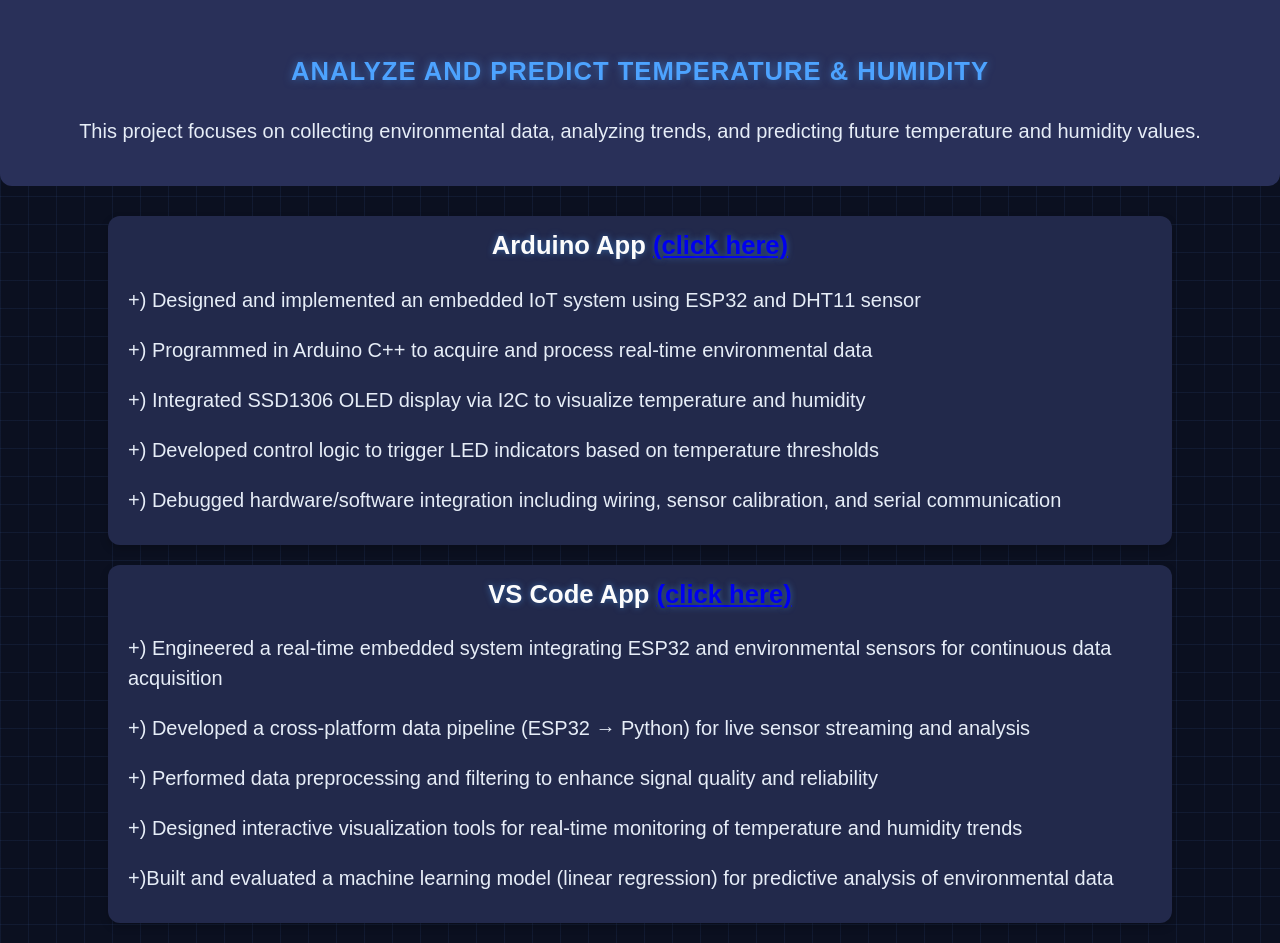
<file: index.html>
<!DOCTYPE html>
<html lang="en">
<head>
    <meta charset="UTF-8" />
    <meta name="viewport" content="width=device-width, initial-scale=1.0" />
    <title>Analyze and Predict Temperature and Humidity</title>
    <link rel="stylesheet" href="style.css" />
</head>
<body>
    <main class="container">
        <header>
            <h1>Analyze and Predict Temperature & Humidity</h1>
            <p>
                This project focuses on collecting environmental data, analyzing trends,
                and predicting future temperature and humidity values.
            </p>
        </header>

        <form class="card">
            <h2>Arduino App <a class="link" href="arduino.html">(click here)</a> </h2> 
            <p>+) Designed and implemented an embedded IoT system using ESP32 and DHT11 sensor</p>
            <p>+) Programmed in Arduino C++ to acquire and process real-time environmental data</p>
            <p>+) Integrated SSD1306 OLED display via I2C to visualize temperature and humidity</p>
            <p>+) Developed control logic to trigger LED indicators based on temperature thresholds</p>
            <p>+) Debugged hardware/software integration including wiring, sensor calibration, and serial communication</p>
        </form>

        <form class="card">
            <h2>VS Code App <a class="link" href="vscode.html">(click here)</a> </h2> 
            <p>+) Engineered a real-time embedded system integrating ESP32 and environmental sensors for continuous data acquisition</p>
            <p>+) Developed a cross-platform data pipeline (ESP32 → Python) for live sensor streaming and analysis</p>
            <p>+) Performed data preprocessing and filtering to enhance signal quality and reliability</p>
            <p>+) Designed interactive visualization tools for real-time monitoring of temperature and humidity trends</p>
            <p>+)Built and evaluated a machine learning model (linear regression) for predictive analysis of environmental data</p>
        </form>

    </main>
</body>
</html>
</file>
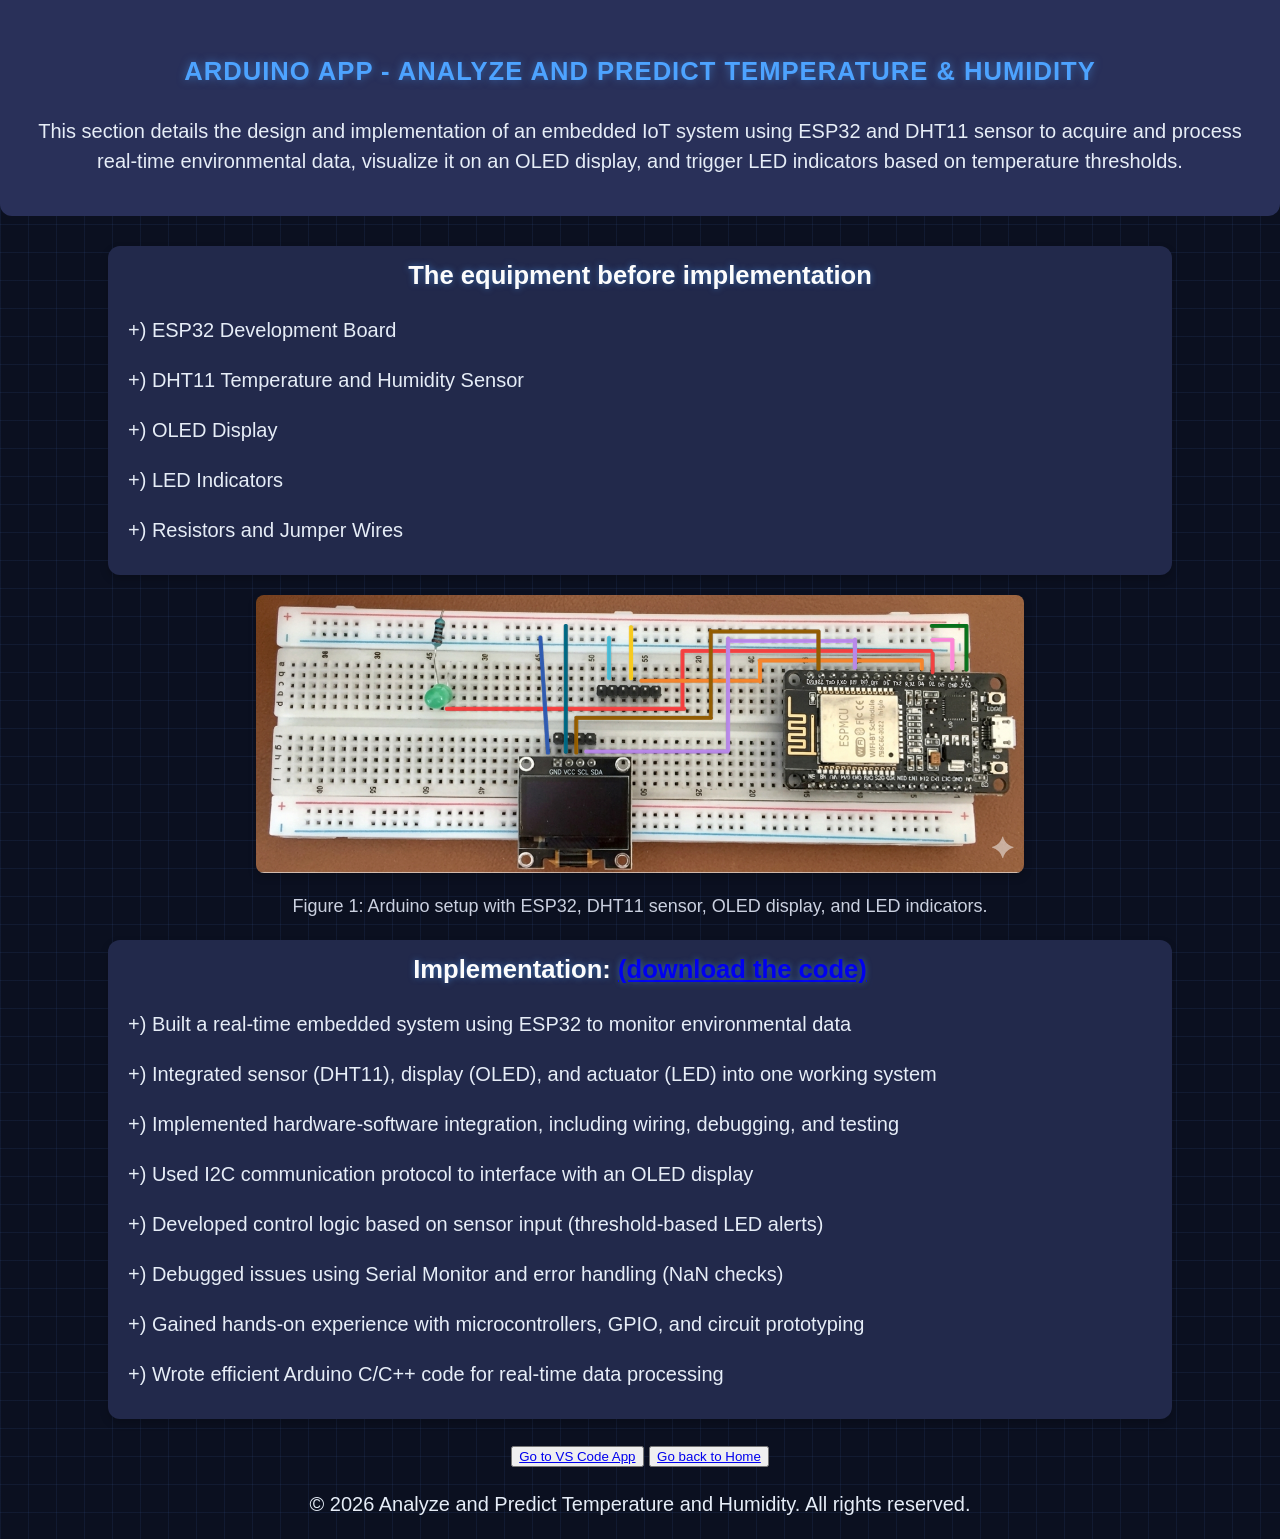
<file: arduino.html>
<!DOCTYPE html>
<html lang="en">
<head>
    <meta charset="UTF-8" />    
    <meta name="viewport" content="width=device-width, initial-scale=1.0" />
    <title>Arduino App</title>
    <link rel="stylesheet" href="style.css" />
</head>
<body>
    <main class="container">
        <header>
            <h1>Arduino App - Analyze and Predict Temperature & Humidity</h1>
            <p>
                This section details the design and implementation of an embedded IoT system using ESP32 and DHT11 sensor to acquire and process real-time environmental data, visualize it on an OLED display, and trigger LED indicators based on temperature thresholds.
            </p>
        </header>  

        <form class="card">
            <h2>The equipment before implementation</h2>
                <p>+) ESP32 Development Board</p>
                <p>+) DHT11 Temperature and Humidity Sensor</p>
                <p>+) OLED Display</p>
                <p>+) LED Indicators</p>
                <p>+) Resistors and Jumper Wires</p>
        </form>

        <section class="image-section">
            <img src="arduino_setup.jpg" alt="Arduino Setup" />
            <p>Figure 1: Arduino setup with ESP32, DHT11 sensor, OLED display, and LED indicators.</p>
        </section>

        <form class="card">
            <h2>Implementation: <a href="Sensor_analyser.ino.zip">(download the code)</a></h2>
            <p>+) Built a real-time embedded system using ESP32 to monitor environmental data</p>
            <p>+) Integrated sensor (DHT11), display (OLED), and actuator (LED) into one working system</p>
            <p>+) Implemented hardware-software integration, including wiring, debugging, and testing</p>
            <p>+) Used I2C communication protocol to interface with an OLED display</p>
            <p>+) Developed control logic based on sensor input (threshold-based LED alerts)</p>
            <p>+) Debugged issues using Serial Monitor and error handling (NaN checks)</p>
            <p>+) Gained hands-on experience with microcontrollers, GPIO, and circuit prototyping</p>
            <p>+) Wrote efficient Arduino C/C++ code for real-time data processing</p>
        </form>

    </main>

</body>

<footer class="footer">
    <button><a href="vscode.html">Go to VS Code App</a></button>
    <button><a href="index.html">Go back to Home</a></button>
    <p>&copy; 2026 Analyze and Predict Temperature and Humidity. All rights reserved.</p>
</footer>
</html>
</file>
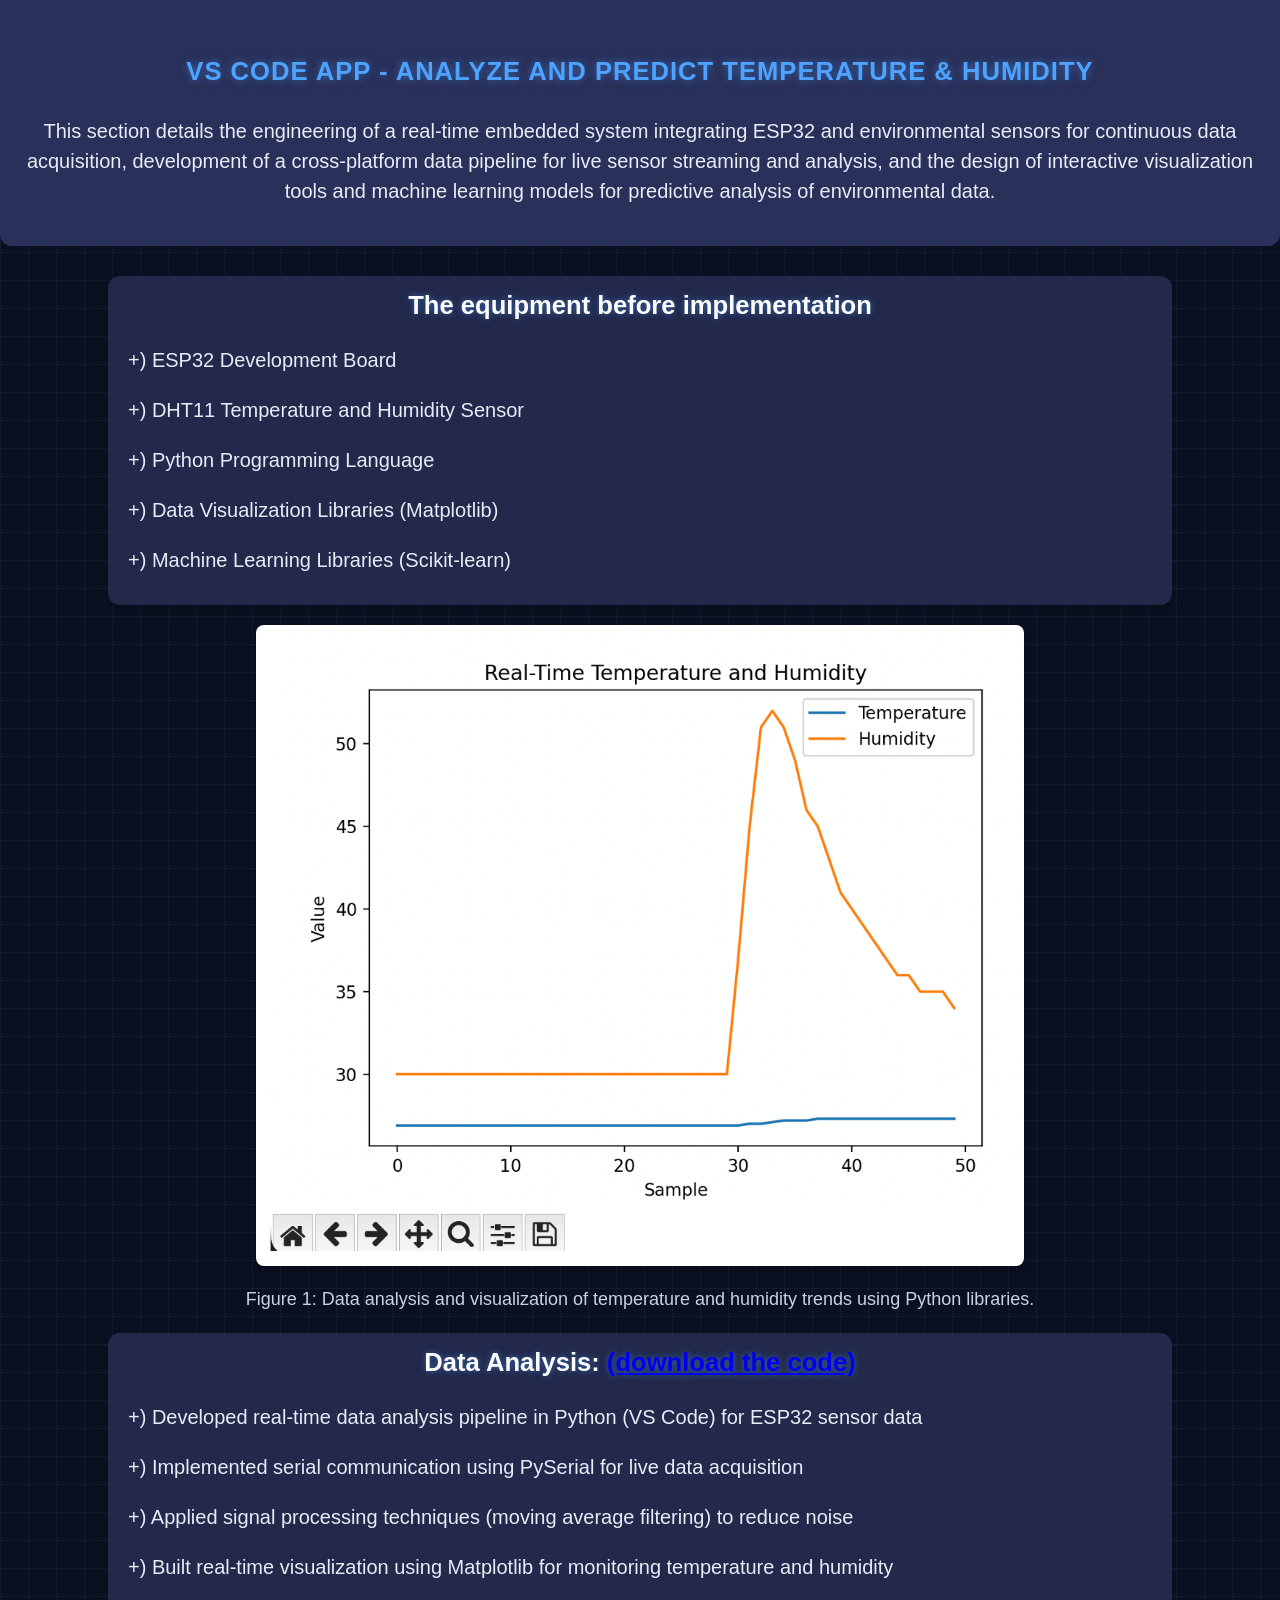
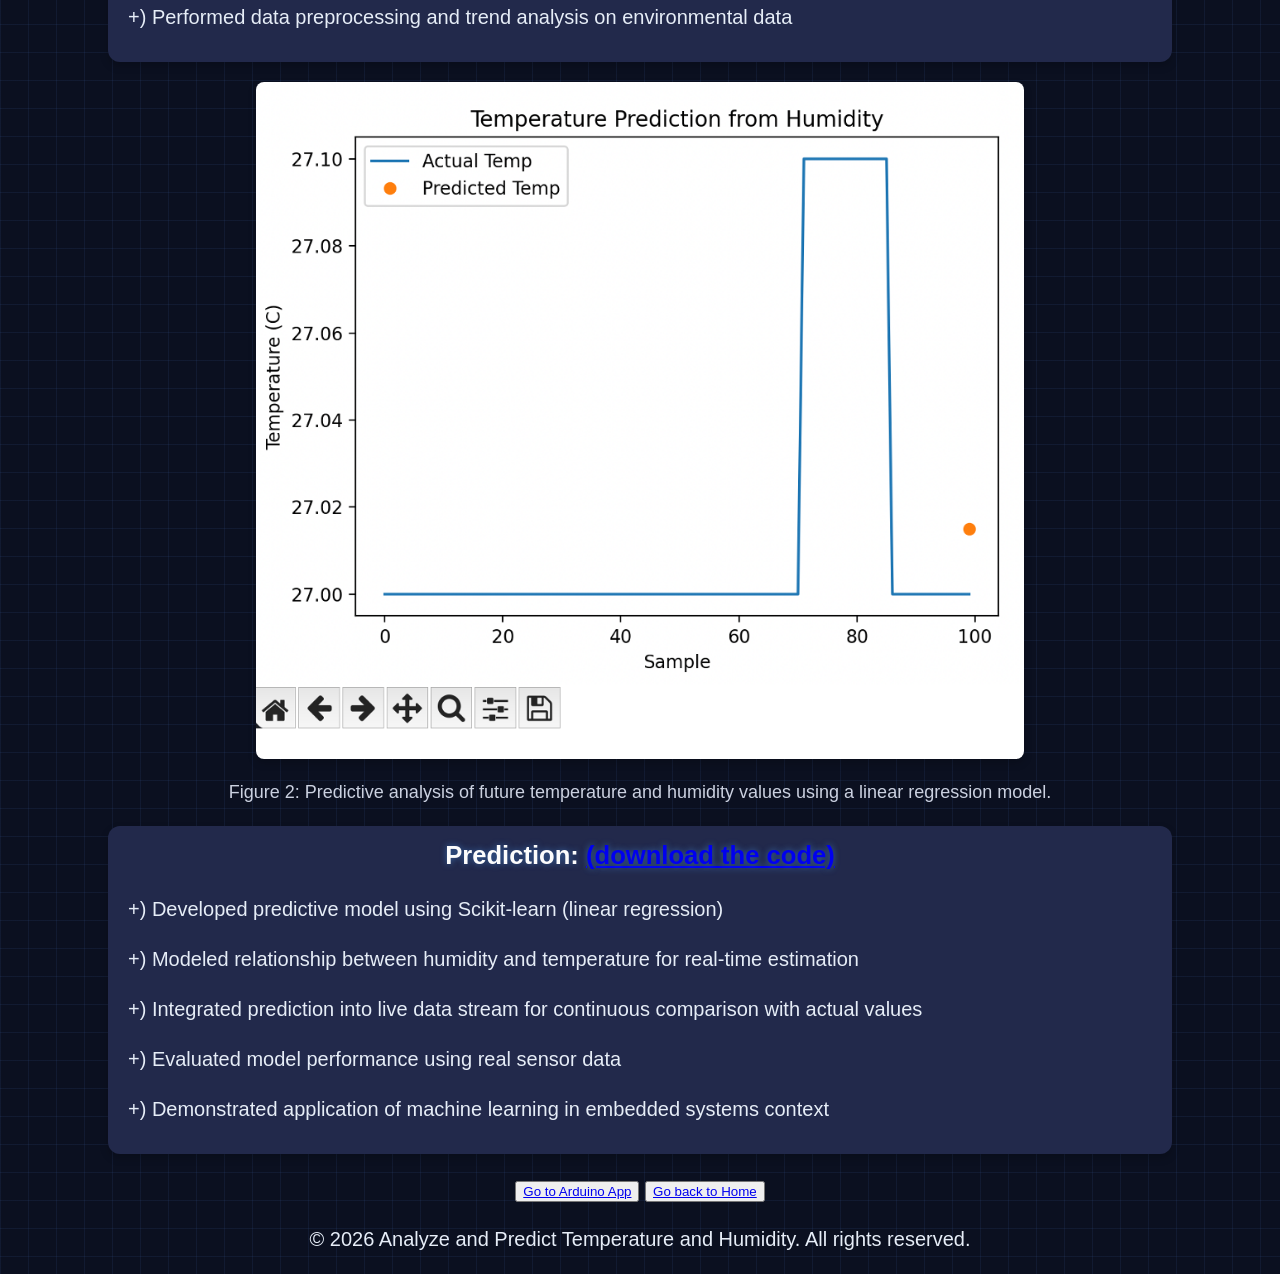
<file: vscode.html>
<!DOCTYPE html>
<html lang="en">
<head>  
    <meta charset="UTF-8" />    
    <meta name="viewport" content="width=device-width, initial-scale=1.0" />
    <title>VS Code App</title>
    <link rel="stylesheet" href="style.css" />
</head>
<body>
    <main class="container">
        <header>
            <h1>VS Code App - Analyze and Predict Temperature & Humidity</h1>
            <p>
                This section details the engineering of a real-time embedded system integrating ESP32 and environmental sensors for continuous data acquisition, development of a cross-platform data pipeline for live sensor streaming and analysis, and the design of interactive visualization tools and machine learning models for predictive analysis of environmental data.
            </p>
        </header>  

        <form class="card">
            <h2>The equipment before implementation</h2>
                <p>+) ESP32 Development Board</p>
                <p>+) DHT11 Temperature and Humidity Sensor</p>
                <p>+) Python Programming Language</p>
                <p>+) Data Visualization Libraries (Matplotlib)</p>
                <p>+) Machine Learning Libraries (Scikit-learn)</p>
        </form>

        <section class="image-section">
            <img src="analysis_graph.jpg" alt="VS Code Setup" />
            <p>Figure 1: Data analysis and visualization of temperature and humidity trends using Python libraries.</p>
        </section>
        <form class="card">
            <h2>Data Analysis: <a href="Analyze.zip">(download the code)</a></h2>
            <p>+) Developed real-time data analysis pipeline in Python (VS Code) for ESP32 sensor data</p>
            <p>+) Implemented serial communication using PySerial for live data acquisition</p>
            <p>+) Applied signal processing techniques (moving average filtering) to reduce noise</p>
            <p>+) Built real-time visualization using Matplotlib for monitoring temperature and humidity</p>
            <p>+) Performed data preprocessing and trend analysis on environmental data</p>
        </form>

        <section class="image-section">
            <img src="prediction_graph.jpg" alt="VS Code Setup" />
            <p>Figure 2: Predictive analysis of future temperature and humidity values using a linear regression model.</p>
        </section>
        <form class="card">
            <h2>Prediction: <a href="Predict.zip">(download the code)</a></h2>
                <p>+) Developed predictive model using Scikit-learn (linear regression) </p>
                <p>+) Modeled relationship between humidity and temperature for real-time estimation</p>
                <p>+) Integrated prediction into live data stream for continuous comparison with actual values</p>
                <p>+) Evaluated model performance using real sensor data</p>
                <p>+) Demonstrated application of machine learning in embedded systems context</p>
        </form>

    </main>

</body>

<footer class="footer">
    <button><a href="arduino.html">Go to Arduino App</a></button>
    <button><a href="index.html">Go back to Home</a></button>
    <p>&copy; 2026 Analyze and Predict Temperature and Humidity. All rights reserved.</p>
</footer>
</html>
</file>
<file: style.css>
header {
    background-color: #293059;
    padding: 40px 20px 20px;
    margin-bottom: 30px;
    border-radius: 0 0 12px 12px;
    text-align: center;
}

body {
    font-family: "Segoe UI", Arial, sans-serif;
    font-size: clamp(12px, 1vw + 1vh, 20px);
    line-height: 1.5;
    background-color: #0b1020;
    background-image:
        linear-gradient(rgba(64, 102, 173, 0.12) 1px, transparent 1px),
        linear-gradient(90deg, rgba(64, 102, 173, 0.12) 1px, transparent 1px);
    background-size: 28px 28px;
    color: #e6edf7;
    margin: 0;
    padding: 0;
}

footer {
    text-align: center;
    color: #e6edf7;
    left: 0;
    bottom: 0;
    width: 100%;
}

img {
    display: block;
    max-width: 60%;
    width: 100%;
    height: auto;
    margin: 0 auto;
    border-radius: 8px;
    box-shadow: 0 4px 8px rgba(0, 0, 0, 0.2);
    margin: 20px auto;
}


h1 {
    color: #4da3ff;
    text-align: center;
    margin: 12px auto 0;
    letter-spacing: 1px;
    text-transform: uppercase;
    text-shadow: 0 0 8px rgba(77, 163, 255, 0.5);
    display: block;
    width: 100%;
    padding-bottom: 6px;
    font-size: clamp(18px, 2vw, 28px);
}

h2 {
    color: #fcfcfc;
    margin: 0 0 10px;
    text-shadow: 0 0 6px rgba(77, 163, 255, 0.5);
    text-align: center;
    font-size: clamp(18px, 2vw, 28px);
}




.card {
    background-color: #22294b;
    border-radius: 12px;
    width: 80%;
    margin: 20px auto;
    padding: 10px 20px;
    color: #e6edf7;
    box-shadow: 0 4px 8px rgba(0, 0, 0, 0.2);
}

.card:hover {
    background-color: #2a3570;
    box-shadow: 0 8px 16px rgba(0, 0, 0, 0.3);
    transform: translateY(-4px);
    transition: all 0.3s ease;
}


.image-section p {
    text-align: center;
    font-size: 0.9em;
    color: #cbd1e0;
    margin-top: 8px;
}
</file>
